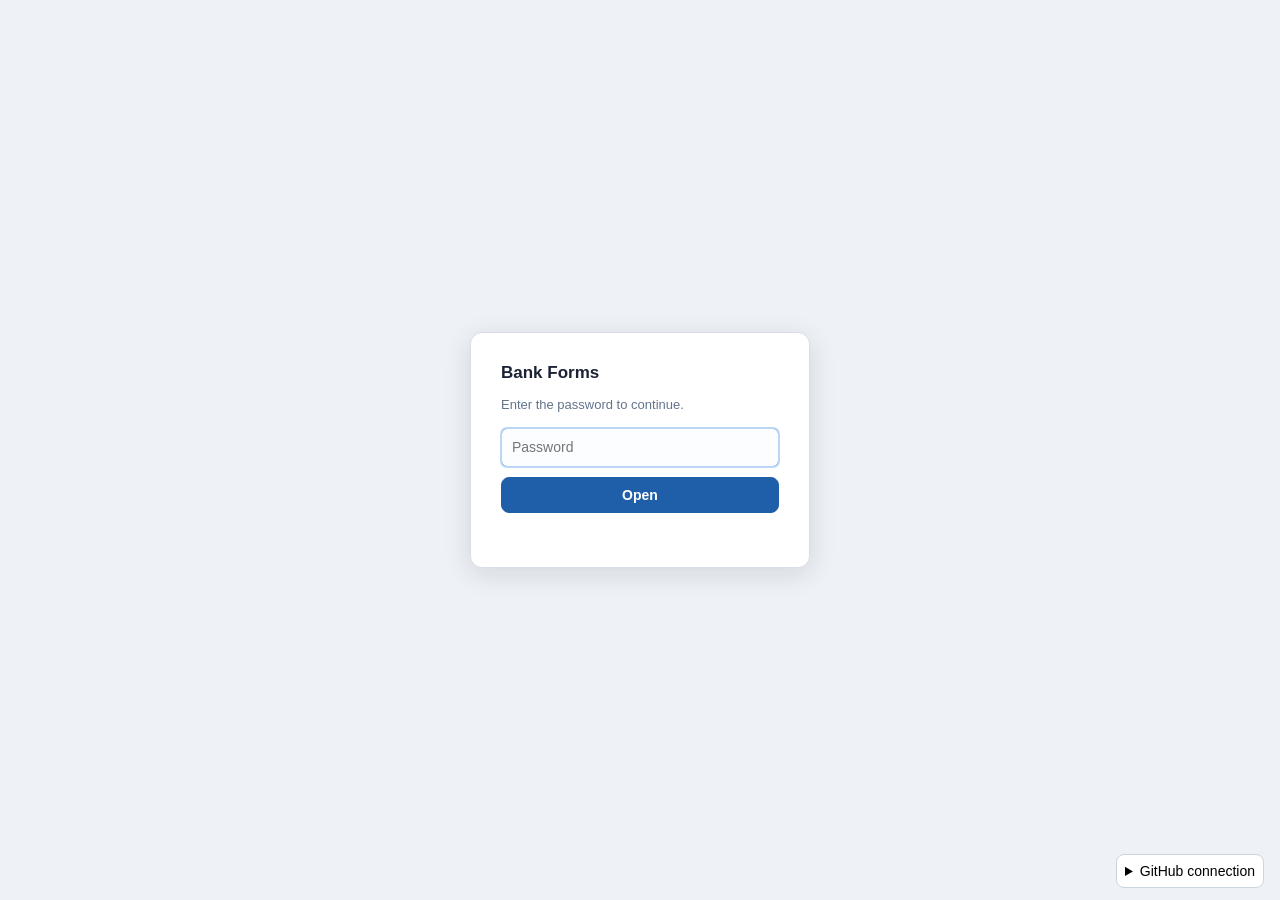
<file: index.html>
<!doctype html>
<html lang="en">
<head>
<script src="workspace.js?v=62"></script>
<meta charset="utf-8">
<meta name="viewport" content="width=device-width, initial-scale=1">
<title>Bank Forms</title>
<meta name="description" content="Fill and print bank forms straight into the original PDF.">
<link rel="icon" type="image/png" href="favicon.png?v=62">
<link rel="stylesheet" href="styles.css?v=62">
</head>
<body class="hub">
<div id="gate">
  <form id="gateForm" autocomplete="off">
    <h1>Bank Forms</h1>
    <p>Enter the password to continue.</p>
    <input id="gatePass" type="password" placeholder="Password" aria-label="Password" autocomplete="current-password">
    <button type="submit" class="primary">Open</button>
    <div id="gateMsg" role="alert"></div>
  </form>
</div>

<header>
  <img class="page-bar-logo" src="assets/logo-mark.png?v=62" alt="iEnergy">
  <div class="brand">
    <div class="title">Bank Forms</div>
    <div class="sub">Fill a form and print it straight into the bank's own PDF</div>
  </div>
  <nav class="pagenav">
    <a href="index.html" class="on">Forms</a>
    <a href="other-forms.html">Other forms</a>
    <a href="banks.html">Banks</a>
    <a href="suppliers.html">Suppliers</a>
    <a href="transactions.html">Transactions</a>
    <a href="defaults.html">Default values</a>
  </nav>
</header>

<main class="hubMain">
  <section>
    <h2 class="step">1 &middot; Choose a bank</h2>
    <div id="banks" class="cards"></div>
  </section>
  <section id="formsSection" hidden>
    <h2 class="step">2 &middot; Choose a form</h2>
    <div id="forms" class="cards"></div>
    <p id="formsNote" class="note-block"></p>
  </section>
</main>

<script src="gate.js?v=62"></script>
<script src="forms/abk-transfer.js?v=62"></script>
<script src="forms/abk-cheques.js?v=62"></script>
<script src="forms/abk-cheque-egp.js?v=62"></script>
<script src="forms/abk-payroll.js?v=62"></script>
<script src="forms/abk-payroll-transfer.js?v=62"></script>
<script src="forms/abk-deposit.js?v=62"></script>
<script src="form-registry.js?v=62"></script>
<script src="hub.js?v=62"></script>
</body>
</html>
</file>
<file: styles.css>
@font-face{
  font-family:'ABKForm';
  src:url('assets/IBMPlexSansArabic-Regular.ttf') format('truetype');
  font-weight:400; font-style:normal; font-display:swap;
}

:root{
  --bg:#eef1f5; --panel:#fff; --ink:#1a2233; --muted:#64748b;
  --line:#d8dee8; --brand:#1f5fa9; --bad:#c0392b; --radius:8px;
  /* The interface is set in Arial throughout, Arabic and English alike — it
     carries both scripts, so one family covers the lot. The print preview is
     the exception: it has to look like what the PDF will print, so it stays on
     the font the PDF embeds. */
  --ui-font: Arial, "Helvetica Neue", Helvetica, sans-serif;
}
*{box-sizing:border-box}
html,body{height:100%}
body{
  margin:0; background:var(--bg); color:var(--ink);
  font:14px/1.45 var(--ui-font);
  display:flex; flex-direction:column;
}
body.busy{cursor:progress}

header{
  display:flex; align-items:center; gap:12px;
  padding:10px 18px; background:var(--panel);
  border-bottom:1px solid var(--line); flex:0 0 auto;
}
.title{font-size:15px; font-weight:650; letter-spacing:.2px}
.sub{color:var(--muted); font-size:12.5px}
.spacer{flex:1}
button{
  font:inherit; border:1px solid var(--line); background:#fff; color:var(--ink);
  padding:7px 14px; border-radius:var(--radius); cursor:pointer;
}
button:hover{background:#f4f7fb; border-color:#bcc7d6}
button.primary{background:var(--brand); border-color:var(--brand); color:#fff; font-weight:600}
button.primary:hover{background:#19518f}
button[disabled]{opacity:.5; cursor:not-allowed}

main{flex:1; display:grid; grid-template-columns:minmax(380px,42%) 1fr; min-height:0}
#formPane{overflow:auto; padding:16px 18px 48px; border-right:1px solid var(--line); background:var(--panel)}
#previewPane{overflow:auto; padding:18px; display:flex; justify-content:center; align-items:flex-start}

.errors{
  border:1px solid #f0c3bd; background:#fdf3f2; color:#8d2b20;
  border-radius:var(--radius); padding:10px 12px; margin-bottom:14px; font-size:13px;
}
.errors b{display:block; margin-bottom:4px}
.errors ul{margin:0; padding-left:18px}

.grp{margin:0 0 20px}
.grp h2{
  font-size:11.5px; text-transform:uppercase; letter-spacing:.09em;
  color:var(--brand); margin:0 0 9px; padding-bottom:5px; border-bottom:1px solid var(--line);
}
.row{display:grid; grid-template-columns:1fr; gap:4px; margin-bottom:11px}
.lbl{font-size:12.5px; color:var(--muted)}
.req{color:var(--bad); margin-left:3px}
input[type=text], textarea, select{
  width:100%; font:inherit; padding:6px 8px;
  border:1px solid var(--line); border-radius:6px; background:#fcfdff; color:var(--ink);
  font-family:var(--ui-font);
}
textarea{resize:vertical; min-height:42px}
input:focus, textarea:focus, select:focus{outline:2px solid #bcd6f5; outline-offset:-1px; border-color:var(--brand)}
input.bad, textarea.bad, select.bad{border-color:var(--bad); background:#fff6f5}
.opts{display:flex; flex-direction:column; gap:4px}
.opt{display:flex; align-items:flex-start; gap:7px; font-size:13px; cursor:pointer}
.opt input{margin-top:3px; flex:0 0 auto}
.opts.bad{outline:1px solid var(--bad); outline-offset:4px; border-radius:4px}
.mini{padding:4px 9px; font-size:12px; justify-self:start; margin-top:2px}
.payeebar{display:flex; gap:6px; margin-bottom:11px}
.payeebar select{flex:1}

#previewWrap{position:relative; width:100%; max-width:860px; box-shadow:0 2px 14px rgba(20,35,60,.16); background:#fff}
#pageImg{display:block; width:100%; height:auto}
#pageImg[hidden]{display:none}
#overlay{position:absolute; inset:0; pointer-events:none}
.ov{
  position:absolute; white-space:pre-wrap; color:#07175c;
  font-family:'ABKForm',Helvetica,Arial,sans-serif; overflow:hidden; text-align:start;
}
.ov.center{text-align:center}
.ovcheck{
  position:absolute; color:#07175c; display:flex;
  align-items:center; justify-content:center; font-weight:700; line-height:1;
}

#toast{
  position:fixed; left:50%; bottom:26px; transform:translateX(-50%) translateY(14px);
  background:#1a2233; color:#fff; padding:9px 16px; border-radius:20px; font-size:13px;
  opacity:0; transition:.2s; pointer-events:none; max-width:70vw; text-align:center;
}
#toast.show{opacity:1; transform:translateX(-50%) translateY(0)}
#loading{
  position:fixed; inset:0; background:rgba(238,241,245,.92); display:flex;
  align-items:center; justify-content:center; color:var(--muted); font-size:14px; z-index:5;
}
#loading.done{display:none}
#printFrame{position:fixed; width:0; height:0; border:0; visibility:hidden}

@media (max-width:980px){
  main{grid-template-columns:1fr; grid-template-rows:auto auto}
  #formPane{border-right:0; border-bottom:1px solid var(--line)}
}

.note{color:#8a94a6; font-style:italic}

/* password gate — a deterrent for a page on a public repo, not real security */
#gate{
  position:fixed; inset:0; z-index:20; background:var(--bg);
  display:flex; align-items:center; justify-content:center;
}
#gate.done{display:none}
#gateForm{
  background:var(--panel); border:1px solid var(--line); border-radius:12px;
  padding:28px 30px; width:min(340px,90vw); box-shadow:0 6px 28px rgba(20,35,60,.12);
  display:flex; flex-direction:column; gap:10px;
}
#gateForm h1{font-size:17px; margin:0; font-weight:650}
#gateForm p{margin:0 0 4px; color:var(--muted); font-size:13px}
#gateForm input{
  font:inherit; padding:8px 10px; border:1px solid var(--line);
  border-radius:6px; background:#fcfdff; width:100%;
}
#gateForm input:focus{outline:2px solid #bcd6f5; outline-offset:-1px; border-color:var(--brand)}
#gateForm button{width:100%}
#gateMsg{color:var(--bad); font-size:12.5px; min-height:16px}

/* ---------- hub ---------- */
body.hub{background:var(--bg)}
.back{
  text-decoration:none; color:var(--muted); font-size:19px; line-height:1;
  padding:4px 10px 6px; border:1px solid var(--line); border-radius:8px; background:#fff;
}
.back:hover{background:#f4f7fb; color:var(--ink)}
.hubMain{display:block; overflow:auto; padding:26px 22px 60px; max-width:980px; margin:0 auto; width:100%}
.hubMain section{margin-bottom:30px}
.step{
  font-size:11.5px; text-transform:uppercase; letter-spacing:.09em;
  color:var(--brand); margin:0 0 12px; padding-bottom:6px; border-bottom:1px solid var(--line);
}
/* Five to a row: the five banks fill one row, and ten forms make two.
   Everything stays in view, no sideways scrolling. */
.cards{
  display:grid; grid-template-columns:repeat(5, minmax(0,1fr)); gap:12px;
}
@media (max-width:900px){ .cards{grid-template-columns:repeat(3, minmax(0,1fr))} }
@media (max-width:620px){ .cards{grid-template-columns:repeat(2, minmax(0,1fr))} }
.card{
  display:flex; flex-direction:column; gap:3px; text-align:left; text-decoration:none;
  background:var(--panel); border:1px solid var(--line); border-radius:10px;
  padding:14px 16px; color:var(--ink); cursor:pointer; font:inherit;
  transition:border-color .12s, box-shadow .12s, transform .12s;
}
.card:hover{border-color:var(--brand); box-shadow:0 3px 14px rgba(31,95,169,.13); transform:translateY(-1px)}
.card.on{border-color:var(--brand); box-shadow:inset 0 0 0 1px var(--brand)}
.card.empty{opacity:.62}
.badge{
  display:inline-block; align-self:flex-start; font-size:11px; font-weight:700; letter-spacing:.06em;
  color:var(--brand); background:#e8f0fa; border-radius:5px; padding:2px 7px; margin-bottom:5px;
}
.cardName{font-weight:600; font-size:14px}
.cardDesc{color:var(--muted); font-size:12.5px}
.note-block{color:var(--muted); font-size:13px; margin:12px 2px 0}
.row.locked .lbl::after{content:' — fixed for this form'; color:#8a94a6; font-style:italic}
.row.locked input:disabled, .row.locked select:disabled, .row.locked textarea:disabled{
  background:#f1f4f8; color:var(--muted); cursor:not-allowed;
}
.row.locked .opt{opacity:.55}

.unavailable{text-align:center; display:flex; flex-direction:column; gap:8px; align-items:center}
.unavailable p{margin:0; color:var(--ink); font-size:15px}
.unavailable .small{color:var(--muted); font-size:13px; max-width:34ch}
.backLink{margin-top:6px; color:var(--brand); text-decoration:none; font-size:13.5px}
.backLink:hover{text-decoration:underline}

.wordsBtns{display:flex; gap:6px; margin-top:2px}
.wordsBtns .mini{margin-top:0}

.pending{
  align-self:flex-start; margin-top:auto; font-size:10.5px; font-weight:600;
  letter-spacing:.04em; text-transform:uppercase; color:#8a6d1f;
  background:#fdf4dd; border-radius:4px; padding:2px 6px;
}
.card.empty{opacity:1}
.card.empty .cardName{color:var(--muted)}
.card.empty .cardDesc{color:#9aa3b2}
.card.empty:hover{border-color:var(--line); box-shadow:none; transform:none; cursor:default}

#formSwitch{width:auto; min-width:150px; padding:6px 8px}

.sizePick{display:flex; align-items:center; gap:6px; font-size:12.5px; color:var(--muted); white-space:nowrap}
.sizePick select{width:auto; min-width:92px; padding:6px 8px}

/* ---------- payroll sheet page ---------- */
body.sheetpage{display:flex; flex-direction:column}
/* the base `main` is the form page two-column grid; this page is a plain column */
.sheetMain{display:block; flex:1; overflow:auto; padding:20px 22px 60px; width:100%; max-width:1500px; margin:0 auto}
.step-block{margin-bottom:26px}
.count{float:right; text-transform:none; letter-spacing:0; color:var(--muted); font-weight:400}
.hint{color:var(--muted); font-size:13px; margin:0 0 10px}

.droprow{display:grid; grid-template-columns:1fr 1fr; gap:12px}
.drop{
  display:flex; flex-direction:column; gap:4px; cursor:pointer;
  border:1.5px dashed var(--line); border-radius:10px; padding:14px 16px;
  background:var(--panel); transition:border-color .12s, background .12s;
}
.drop.wide{grid-column:1 / -1}
.drop:hover, .drop.over{border-color:var(--brand); background:#f6f9fe}
.drop.busy{opacity:.6; cursor:progress}
.drop b{font-size:13.5px}
.drop span{color:var(--muted); font-size:12.5px; line-height:1.4}
.drop i{font-style:normal; color:var(--ink)}
.masterTools{display:flex; align-items:center; gap:10px; margin-top:10px}
.masterTools .hint{margin:0}

.tablewrap{overflow:auto; border:1px solid var(--line); border-radius:8px; background:var(--panel); max-height:62vh}
.tablewrap.narrow{max-width:720px}
.tablewrap table{border-collapse:collapse; font-size:12px; width:100%}
.tablewrap th, .tablewrap td{border-bottom:1px solid var(--line); border-right:1px solid var(--line); padding:5px 8px; white-space:nowrap}
.tablewrap th{
  position:sticky; top:0; z-index:1; background:#f3f6fb; text-align:center;
  font-weight:600; font-size:11px; vertical-align:bottom;
}
.tablewrap th .ar{display:block; font-family:var(--ui-font); color:var(--brand); font-weight:500}
.tablewrap th .en{display:block; color:var(--ink)}
.tablewrap td.n{text-align:right; font-variant-numeric:tabular-nums}
.tablewrap td.pick{text-align:center}
.tablewrap td.pick input{width:16px; height:16px; cursor:pointer}
.tablewrap td.pick input:disabled{cursor:not-allowed}
.tablewrap td.ar-cell{font-family:var(--ui-font); text-align:right}
.tablewrap tbody tr:nth-child(even){background:#fafcff}
.tablewrap tbody tr:hover{background:#eef4fc}
.tablewrap tfoot td{position:sticky; bottom:0; background:#f3f6fb; font-weight:650; border-top:2px solid var(--line)}

@media (max-width:820px){ .droprow{grid-template-columns:1fr} }

/* ---------- page bar links ---------- */
.pagenav{display:flex; gap:2px; margin-left:14px}
.pagenav a{
  text-decoration:none; color:var(--muted); font-size:13px; font-weight:500;
  padding:6px 11px; border-radius:7px; white-space:nowrap;
}
.pagenav a:hover{background:#f1f5fb; color:var(--ink)}
.pagenav a.on{background:#e8f0fa; color:var(--brand); font-weight:600}

/* ---------- editable list tables ---------- */
.listtable{border-collapse:collapse; width:100%; font-size:12.5px; background:var(--panel)}
.listtable th{
  text-align:left; font-size:11px; font-weight:600; color:var(--muted);
  text-transform:uppercase; letter-spacing:.05em;
  padding:7px 8px; border-bottom:1px solid var(--line); white-space:nowrap;
}
.listtable td{padding:3px 5px; border-bottom:1px solid #eef1f6; vertical-align:middle}
.listtable tbody tr:nth-child(odd of :not([hidden])) td{background:#fff}
.listtable tbody tr:nth-child(even of :not([hidden])) td{background:#edf3fa}
.listtable tbody tr:hover td{background:#dfeafa}
.listtable input, .listtable select{
  width:100%; font:inherit; font-size:12.5px; padding:5px 7px;
  border:1px solid transparent; border-radius:5px; background:transparent; color:var(--ink);
  font-family:var(--ui-font);
}
.listtable input:hover, .listtable select:hover{border-color:var(--line); background:#fff}
.listtable input:focus, .listtable select:focus{
  outline:none; border-color:var(--brand); background:#fff; box-shadow:0 0 0 2px #dbe8f8;
}
.rowacts{white-space:nowrap; width:96px; text-align:right}
.iconbtn{
  border:1px solid transparent; background:transparent; color:var(--muted);
  width:26px; height:26px; padding:0; border-radius:5px; cursor:pointer; font-size:13px; line-height:1;
}
.iconbtn:hover:not(:disabled){background:#eef2f8; border-color:var(--line); color:var(--ink)}
.iconbtn:disabled{opacity:.3; cursor:default}
.iconbtn.danger:hover{background:#fdeceb; border-color:#f3c3bd; color:var(--bad)}
.footnote{margin-top:14px; display:flex; align-items:center; gap:8px}
.aslink{display:inline-flex; align-items:center; text-decoration:none; color:var(--brand)}
.sheetMain > #table{overflow-x:auto}

.dirty{
  font-size:12px; font-weight:600; color:#8a6d1f; background:#fdf4dd;
  border-radius:5px; padding:4px 9px; white-space:nowrap;
}

.txtable td{max-width:0; overflow:hidden; text-overflow:ellipsis; white-space:nowrap}
.filterrow th{position:static; padding:0 5px 7px; background:#f3f6fb}
.filterrow input{
  width:100%; font:inherit; font-size:11.5px; padding:4px 7px;
  border:1px solid var(--line); border-radius:5px; background:#fff; color:var(--ink);
  font-weight:400; text-transform:none; letter-spacing:0;
}
.filterrow input:focus{outline:none; border-color:var(--brand); box-shadow:0 0 0 2px #dbe8f8}

/* ---------- tables with draggable column widths ---------- */
.resizable{table-layout:fixed}
.resizable th{position:relative; user-select:none}
.resizable .resizer{
  position:absolute; top:0; right:-3px; width:7px; height:100%;
  cursor:col-resize; z-index:2;
}
.resizable .resizer:hover::after, body.resizing .resizable .resizer::after{
  content:''; position:absolute; top:4px; bottom:4px; left:3px;
  width:2px; background:var(--brand); border-radius:1px;
}
body.resizing{cursor:col-resize; user-select:none}
.rowacts-head{width:74px}
.txtable .rowacts{width:74px}
.iconbtn[href]{
  display:inline-flex; align-items:center; justify-content:center;
  text-decoration:none; font-size:14px;
}

/* a transfer opened from the transactions list */
.editing-note{
  display:flex; align-items:center; gap:10px; flex-wrap:wrap;
  border:1px solid #cfe0f5; background:#eff5fd; color:#1b4a80;
  border-radius:var(--radius); padding:9px 12px; margin-bottom:14px; font-size:13px;
}
.editing-note a{color:var(--brand)}
body.editing #btnSave{background:var(--brand); border-color:var(--brand); color:#fff; font-weight:600}

.rowbtn{
  font:inherit; font-size:11.5px; font-weight:500; line-height:1;
  border:1px solid var(--line); background:#fff; color:var(--muted);
  padding:5px 9px; border-radius:6px; cursor:pointer;
  text-decoration:none; display:inline-flex; align-items:center;
}
.rowbtn:hover{background:#f1f5fb; border-color:#bcc7d6; color:var(--ink)}
.rowbtn.danger:hover{background:#fdeceb; border-color:#f3c3bd; color:var(--bad)}
.txtable .rowacts{width:124px; text-align:right; white-space:nowrap}
.txtable .rowacts .rowbtn + .rowbtn{margin-left:5px}
.rowacts-head{width:124px}

/* Form defaults editor */
.defaults-main{max-width:960px}
.defaults-main #defaultForm{min-width:260px;padding:8px}
.default-row{margin:16px 0}
.default-controls{display:flex;gap:10px;align-items:start}
.default-controls select,.default-controls input,.default-controls textarea{font:inherit;border:1px solid var(--line);border-radius:6px;padding:8px;min-width:0;background:#fff;color:var(--ink)}
.default-mode{flex:0 0 190px}.default-input{flex:1;width:100%}
.default-controls [hidden]{display:none}
@media(max-width:700px){.default-controls{flex-direction:column}.default-mode{flex:auto;width:100%}}

/* Payroll and transfer output alignment and bands. */
#tblPayroll :is(th,td):is(:nth-child(1),:nth-child(2),:nth-child(4),:nth-child(5)),
#tblTransfer :is(th,td):nth-child(-n+3){text-align:center}
:is(#tblPayroll,#tblTransfer) thead th{background:#1f5fa9;color:#fff}
:is(#tblPayroll,#tblTransfer) tfoot td{background:#dce8f5;color:#1a2233}
/* a field that is only asked for when its box is ticked */
.lbl.optional{display:flex; align-items:center; gap:6px; cursor:pointer}
.lbl.optional input[type=checkbox]{margin:0; flex:none}
.row input:disabled, .row select:disabled, .row textarea:disabled{
  background:#f3f5f9; color:#9aa3b2; cursor:not-allowed}
.lbl.optional.off .req{visibility:hidden}

/* a list column that is filled from elsewhere rather than typed into */
.listtable input[readonly]{background:#f3f5f9; color:#5b6472; cursor:default}
.listtable input[readonly]:hover{border-color:transparent; background:#f3f5f9}

/* the iEnergy mark, as it sits in the portal's own page bar */
.page-bar-logo{height:24px; width:auto; flex:none; display:block}
</file>
